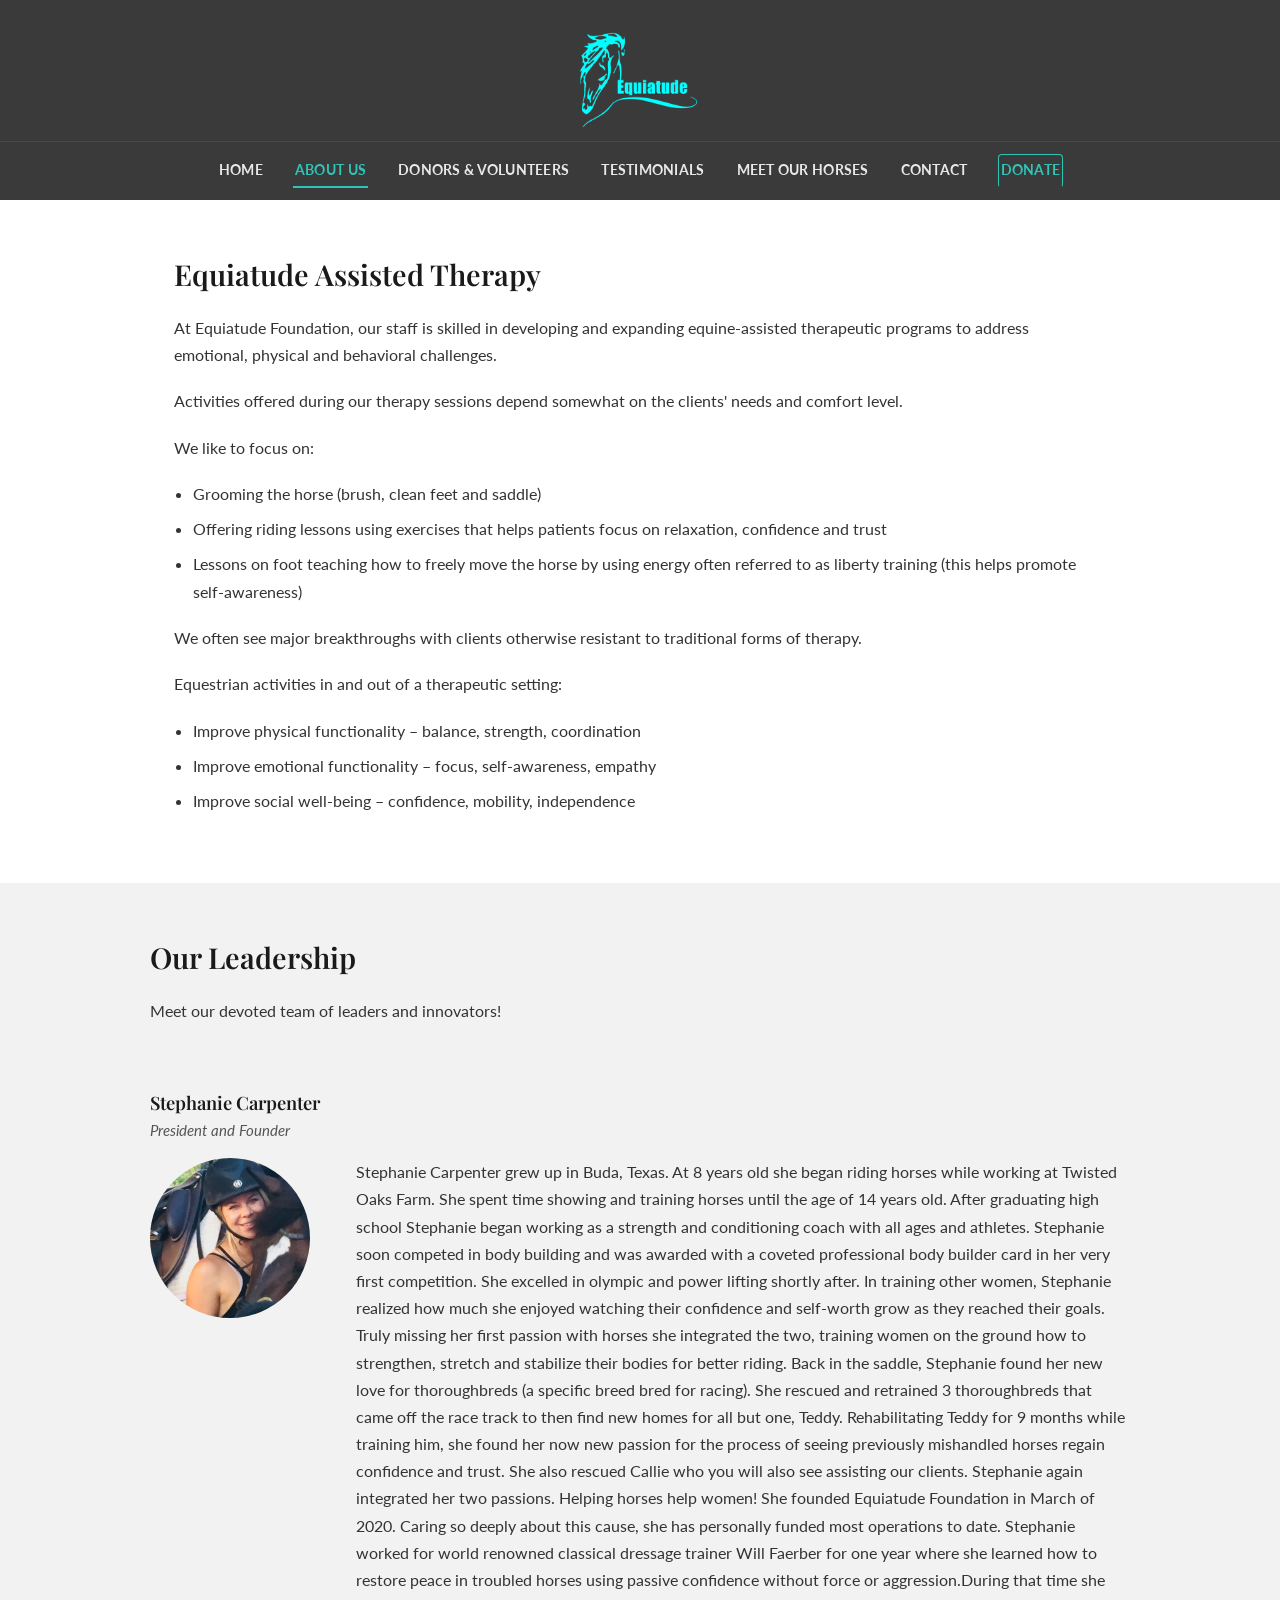
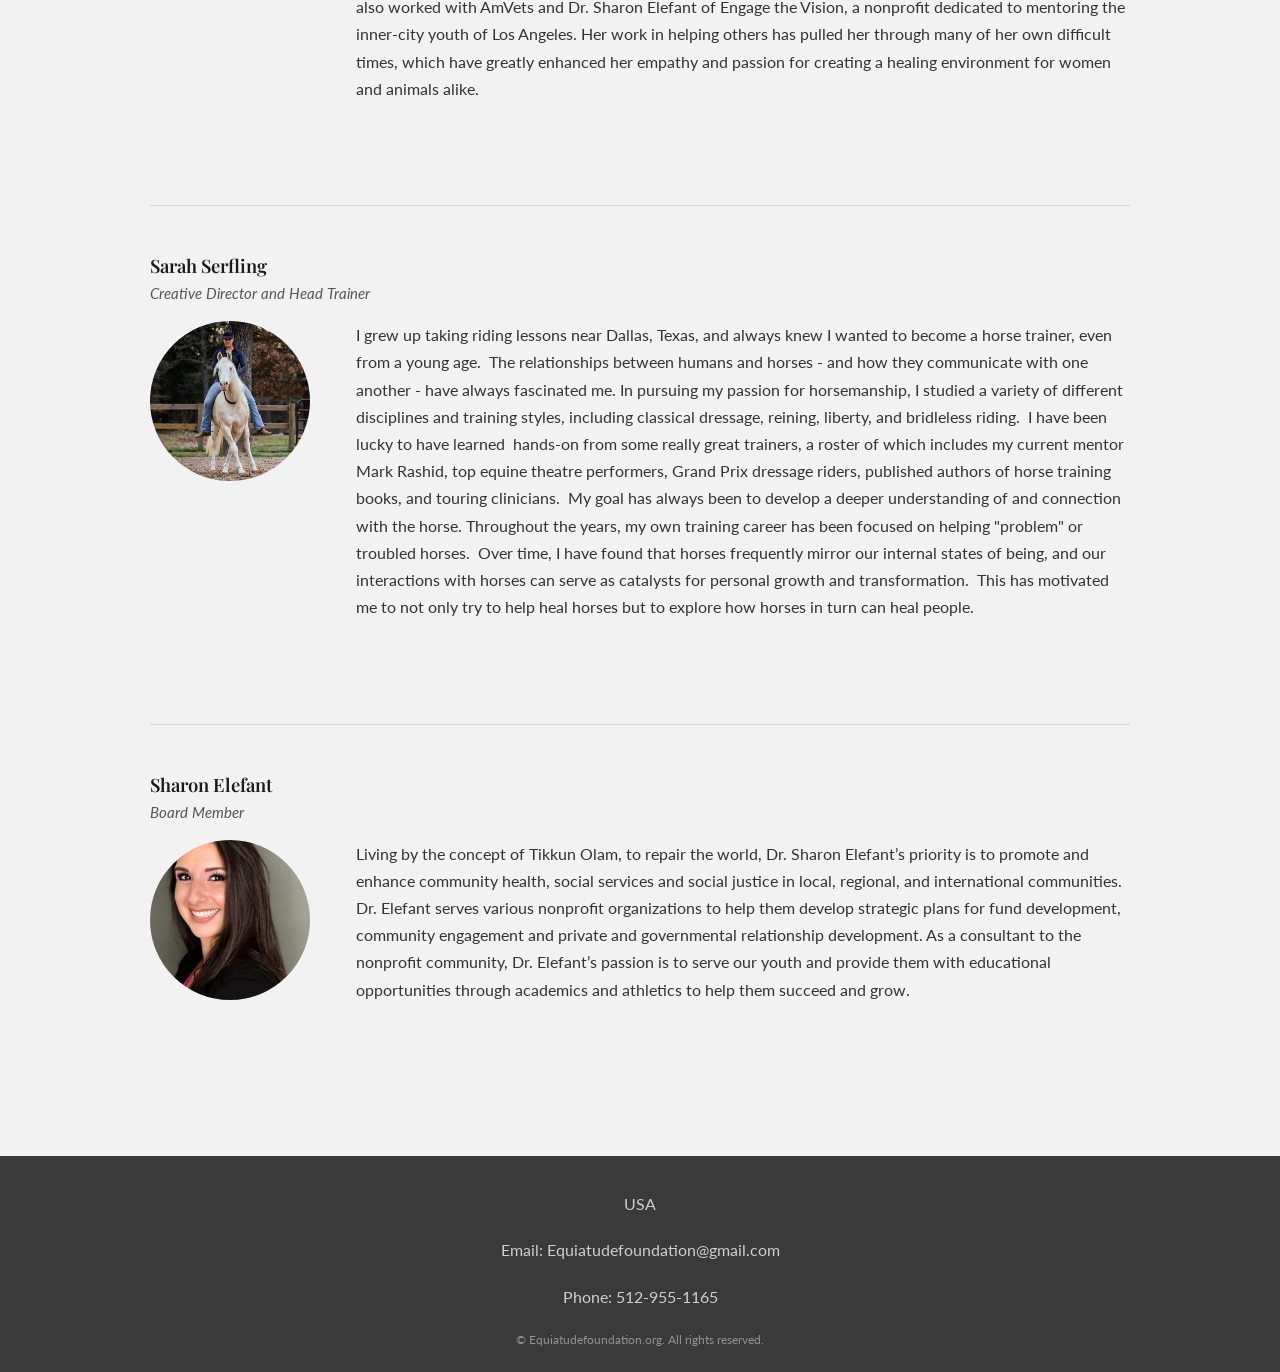
<file: about.html>
<!DOCTYPE html>
<html lang="en">
<head>
<meta charset="UTF-8">
<meta name="viewport" content="width=device-width, initial-scale=1.0">
<title>About Us | Equiatude Foundation</title>
<meta name="description" content="Learn about Equiatude Foundation's equine-assisted therapy programs and the leadership team behind our mission.">
<link rel="stylesheet" href="style.css">
<link rel="apple-touch-icon" sizes="180x180" href="apple-touch-icon.png">
<link rel="icon" type="image/png" sizes="32x32" href="favicon-32x32.png">
<link rel="icon" type="image/png" sizes="16x16" href="favicon-16x16.png">
<link rel="manifest" href="site.webmanifest">
<!-- Google tag (gtag.js) -->
<script async src="https://www.googletagmanager.com/gtag/js?id=G-92JGZV85F3"></script>
<script>
  window.dataLayer = window.dataLayer || [];
  function gtag(){dataLayer.push(arguments);}
  gtag('js', new Date());
  gtag('config', 'G-92JGZV85F3');
</script>
</head>
<body>

<header class="site-header">
  <div class="logo-row">
    <a href="index.html">
      <img src="assets/logo.png" alt="Equiatude Foundation logo">
    </a>
  </div>
  <button class="menu-toggle" aria-label="Toggle menu" onclick="document.querySelector('nav.main-nav').classList.toggle('open')">☰</button>
  <nav class="main-nav">
    <a href="index.html">Home</a>
    <a href="about.html" class="active">About Us</a>
    <a href="donors.html">Donors &amp; Volunteers</a>
    <a href="testimonials.html">Testimonials</a>
    <a href="horses.html">Meet Our Horses</a>
    <a href="contact.html">Contact</a>
    <a href="donate.html" class="btn">Donate</a>
  </nav>
</header>

<section class="section-inner">
  <h2 style="text-align:left;">Equiatude Assisted Therapy</h2>
  <p>At Equiatude Foundation, our staff is skilled in developing and expanding equine-assisted therapeutic programs to address emotional, physical and behavioral challenges.</p>
  <p>Activities offered during our therapy sessions depend somewhat on the clients' needs and comfort level.</p>
  <p>We like to focus on:</p>
  <ul class="clean">
    <li>Grooming the horse (brush, clean feet and saddle)</li>
    <li>Offering riding lessons using exercises that helps patients focus on relaxation, confidence and trust</li>
    <li>Lessons on foot teaching how to freely move the horse by using energy often referred to as liberty training (this helps promote self-awareness)</li>
  </ul>
  <p>We often see major breakthroughs with clients otherwise resistant to traditional forms of therapy.</p>
  <p>Equestrian activities in and out of a therapeutic setting:</p>
  <ul class="clean">
    <li>Improve physical functionality &ndash; balance, strength, coordination</li>
    <li>Improve emotional functionality &ndash; focus, self-awareness, empathy</li>
    <li>Improve social well-being &ndash; confidence, mobility, independence</li>
  </ul>
</section>

<section class="gray-bg">
  <div class="section-inner">
    <h2 style="text-align:left;">Our Leadership</h2>
    <p>Meet our devoted team of leaders and innovators!</p>

    <div class="leader-block">
      <h3>Stephanie Carpenter</h3>
      <p class="leader-title">President and Founder</p>
      <div class="grid-2">
        <img src="assets/stephanie.jpg" alt="Stephanie Carpenter, President and Founder">
        <div>
          <p>Stephanie Carpenter grew up in Buda, Texas. At 8 years old she began riding horses while working at Twisted Oaks Farm. She spent time showing and training horses until the age of 14 years old. After graduating high school Stephanie began working as a strength and conditioning coach with all ages and athletes. Stephanie soon competed in body building and was awarded with a coveted professional body builder card in her very first competition. She excelled in olympic and power lifting shortly after. In training other women, Stephanie realized how much she enjoyed watching their confidence and self-worth grow as they reached their goals. Truly missing her first passion with horses she integrated the two, training women on the ground how to strengthen, stretch and stabilize their bodies for better riding. Back in the saddle, Stephanie found her new love for thoroughbreds (a specific breed bred for racing). She rescued and retrained 3 thoroughbreds that came off the race track to then find new homes for all but one, Teddy. Rehabilitating Teddy for 9 months while training him, she found her now new passion for the process of seeing previously mishandled horses regain confidence and trust. She also rescued Callie who you will also see assisting our clients. Stephanie again integrated her two passions. Helping horses help women! She founded Equiatude Foundation in March of 2020. Caring so deeply about this cause, she has personally funded most operations to date.

Stephanie worked for world renowned classical dressage trainer Will Faerber for one year where she learned how to restore peace in troubled horses using passive confidence without force or aggression.
​
During that time she also worked with AmVets and Dr. Sharon Elefant of Engage the Vision, a nonprofit dedicated to mentoring the inner-city youth of Los Angeles. Her work in helping others has pulled her through many of her own difficult times, which have greatly enhanced her empathy and passion for creating a healing environment for women and animals alike.</p>
        </div>
      </div>
    </div>

    <div class="leader-block">
      <h3>Sarah Serfling</h3>
      <p class="leader-title">Creative Director and Head Trainer</p>
      <div class="grid-2">
        <img src="assets/sarah.jpg" alt="Sarah Serfling, Creative Director and Head Trainer">
        <div>
          <p>I grew up taking riding lessons near Dallas, Texas, and always knew I wanted to become a horse trainer, even from a young age.  The relationships between humans and horses - and how they communicate with one another - have always fascinated me.

In pursuing my passion for horsemanship, I studied a variety of different disciplines and training styles, including classical dressage, reining, liberty, and bridleless riding.  I have been lucky to have learned  hands-on from some really great trainers, a roster of which includes my current mentor Mark Rashid, top equine theatre performers, Grand Prix dressage riders, published authors of horse training books, and touring clinicians.  My goal has always been to develop a deeper understanding of and connection with the horse.

Throughout the years, my own training career has been focused on helping "problem" or troubled horses.  Over time, I have found that horses frequently mirror our internal states of being, and our interactions with horses can serve as catalysts for personal growth and transformation.  This has motivated me to not only try to help heal horses but to explore how horses in turn can heal people.</p>
        </div>
      </div>
    </div>

    
    <div class="leader-block">
      <h3>Sharon Elefant</h3>
      <p class="leader-title">Board Member</p>
      <div class="grid-2">
        <img src="assets/sharon.jpg" alt="Sharon Elefant, Board Member">
        <div>
          <p>Living by the concept of Tikkun Olam, to repair the world, Dr. Sharon Elefant’s priority is to promote and enhance community health, social services and social justice in local, regional, and international communities. Dr. Elefant serves various nonprofit organizations to help them develop strategic plans for fund development, community engagement and private and governmental relationship development. As a consultant to the nonprofit community, Dr. Elefant’s passion is to serve our youth and provide them with educational opportunities through academics and athletics to help them succeed and grow.</p>
        </div>
      </div>
    </div>

    
    <!-- Add additional leadership team members in the same .leader-block pattern -->
  </div>
</section>

<footer>
  <p>USA</p>
  <p>Email: <a href="mailto:Equiatudefoundation@gmail.com">Equiatudefoundation@gmail.com</a></p>
  <p>Phone: <a href="tel:5129551165">512-955-1165</a></p>
  <div class="legal">© Equiatudefoundation.org. All rights reserved.</div>
</footer>

</body>
</html>
</file>
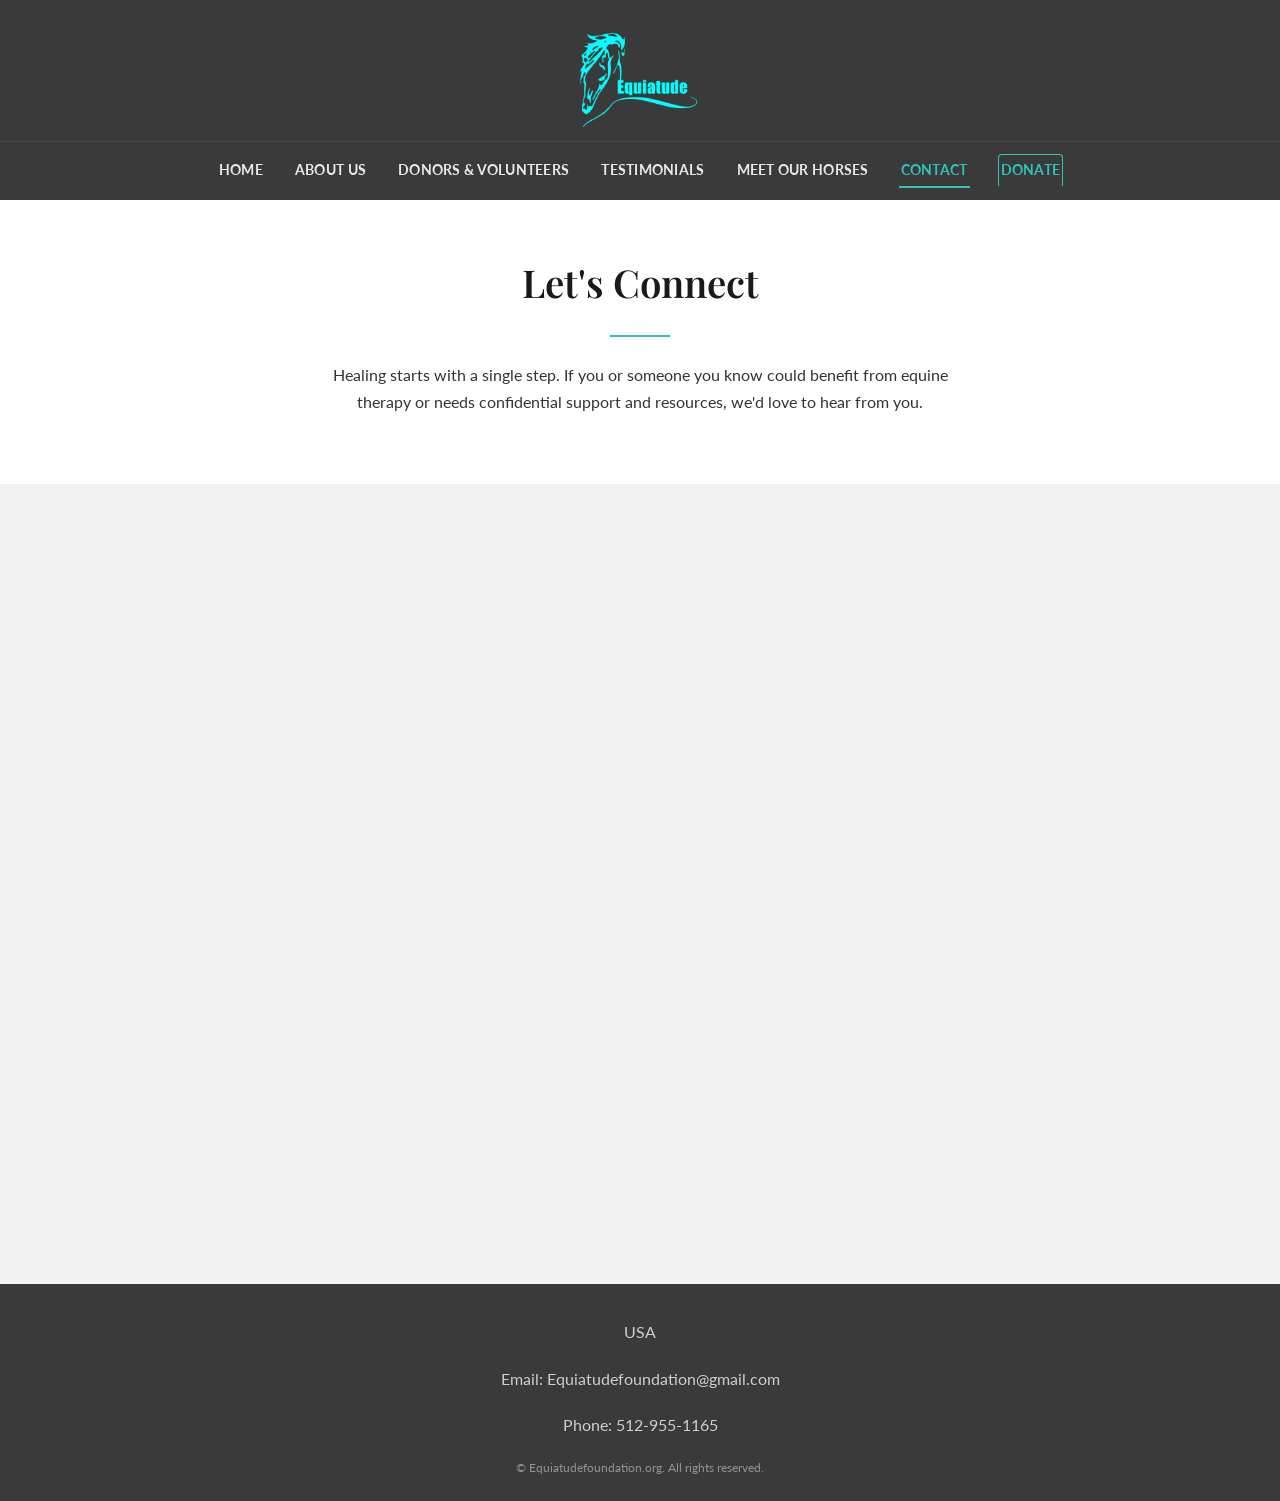
<file: contact.html>
<!DOCTYPE html>
<html lang="en">
<head>
<meta charset="UTF-8">
<meta name="viewport" content="width=device-width, initial-scale=1.0">
<title>Contact Us | Equiatude Foundation</title>
<meta name="description" content="Get in touch with Equiatude Foundation for confidential support, resources, or to learn more about equine therapy.">
<link rel="stylesheet" href="style.css">
<link rel="apple-touch-icon" sizes="180x180" href="apple-touch-icon.png">
<link rel="icon" type="image/png" sizes="32x32" href="favicon-32x32.png">
<link rel="icon" type="image/png" sizes="16x16" href="favicon-16x16.png">
<link rel="manifest" href="site.webmanifest">
<!-- Google tag (gtag.js) -->
<script async src="https://www.googletagmanager.com/gtag/js?id=G-92JGZV85F3"></script>
<script>
  window.dataLayer = window.dataLayer || [];
  function gtag(){dataLayer.push(arguments);}
  gtag('js', new Date());
  gtag('config', 'G-92JGZV85F3');
</script>
</head>
<body>

<header class="site-header">
  <div class="logo-row">
    <a href="index.html">
      <img src="assets/logo.png" alt="Equiatude Foundation logo">
    </a>
  </div>
  <button class="menu-toggle" aria-label="Toggle menu" onclick="document.querySelector('nav.main-nav').classList.toggle('open')">☰</button>
  <nav class="main-nav">
    <a href="index.html">Home</a>
    <a href="about.html">About Us</a>
    <a href="donors.html">Donors &amp; Volunteers</a>
    <a href="testimonials.html">Testimonials</a>
    <a href="horses.html">Meet Our Horses</a>
    <a href="contact.html" class="active">Contact</a>
    <a href="donate.html" class="btn">Donate</a>
  </nav>
</header>

<section class="section-narrow">
  <h1>Let's Connect</h1>
  <div class="divider-line"></div>
  <p style="margin-top:24px;">Healing starts with a single step. If you or someone you know could benefit from equine therapy or needs confidential support and resources, we'd love to hear from you.</p>
</section>

<section class="gray-bg">
  <div class="section-inner" style="max-width:640px;">
    <!--
      To embed your Google Form:
      1. In Google Forms, click Send → the embed icon (<>) → Copy
      2. Paste the src URL from that snippet into the iframe src below
      The URL will look like: https://docs.google.com/forms/d/e/YOUR_FORM_ID/viewform?embedded=true
    -->
    <iframe
      src="https://forms.gle/4ZxF3G5w5bNEJ2Lu9"
      width="100%"
      height="700"
      frameborder="0"
      marginheight="0"
      marginwidth="0"
      style="border:none; display:block;">
      Loading form…
    </iframe>
  </div>
</section>

<footer>
  <p>USA</p>
  <p>Email: <a href="mailto:Equiatudefoundation@gmail.com">Equiatudefoundation@gmail.com</a></p>
  <p>Phone: <a href="tel:5129551165">512-955-1165</a></p>
  <div class="legal">© Equiatudefoundation.org. All rights reserved.</div>
</footer>

</body>
</html>
</file>
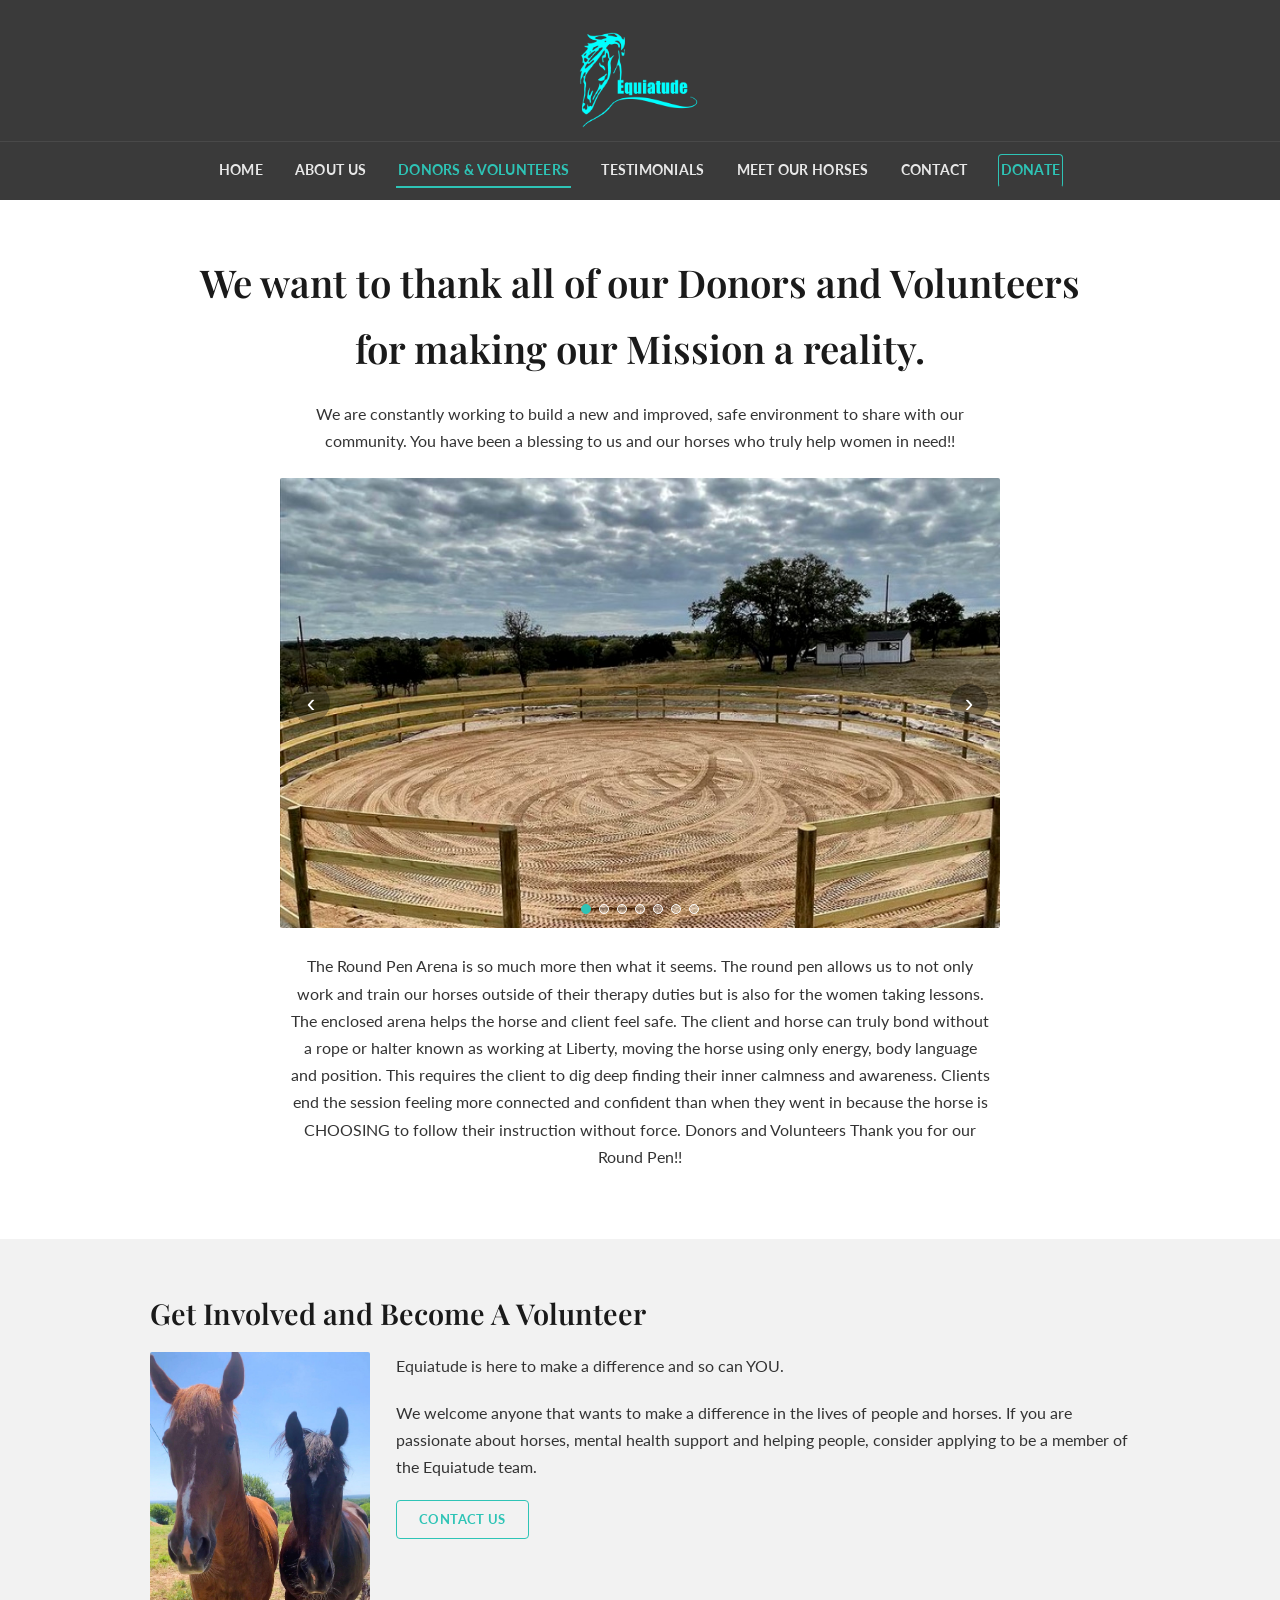
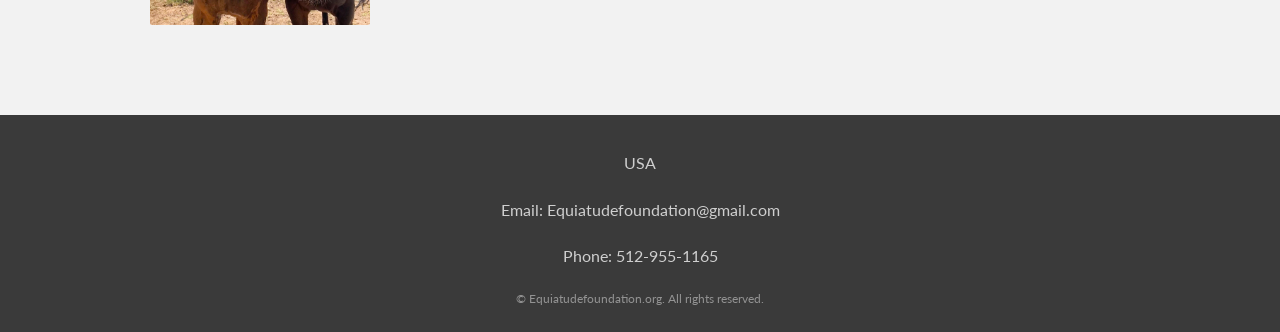
<file: donors.html>
<!DOCTYPE html>
<html lang="en">
<head>
<meta charset="UTF-8">
<meta name="viewport" content="width=device-width, initial-scale=1.0">
<title>Donors &amp; Volunteers | Equiatude Foundation</title>
<meta name="description" content="Thank you to the donors and volunteers who make Equiatude Foundation's mission possible — and learn how you can get involved.">
<link rel="stylesheet" href="style.css">
<link rel="apple-touch-icon" sizes="180x180" href="apple-touch-icon.png">
<link rel="icon" type="image/png" sizes="32x32" href="favicon-32x32.png">
<link rel="icon" type="image/png" sizes="16x16" href="favicon-16x16.png">
<link rel="manifest" href="site.webmanifest">
<!-- Google tag (gtag.js) -->
<script async src="https://www.googletagmanager.com/gtag/js?id=G-92JGZV85F3"></script>
<script>
  window.dataLayer = window.dataLayer || [];
  function gtag(){dataLayer.push(arguments);}
  gtag('js', new Date());
  gtag('config', 'G-92JGZV85F3');
</script>
</head>
<body>

<header class="site-header">
  <div class="logo-row">
    <a href="index.html">
      <img src="assets/logo.png" alt="Equiatude Foundation logo">
    </a>
  </div>
  <button class="menu-toggle" aria-label="Toggle menu" onclick="document.querySelector('nav.main-nav').classList.toggle('open')">☰</button>
  <nav class="main-nav">
    <a href="index.html">Home</a>
    <a href="about.html">About Us</a>
    <a href="donors.html" class="active">Donors &amp; Volunteers</a>
    <a href="testimonials.html">Testimonials</a>
    <a href="horses.html">Meet Our Horses</a>
    <a href="contact.html">Contact</a>
    <a href="donate.html" class="btn">Donate</a>
  </nav>
</header>

<section class="section-inner">
  <h1>We want to thank all of our Donors and Volunteers for making our Mission a reality.</h1>
  <div class="section-narrow">
    <p>We are constantly working to build a new and improved, safe environment to share with our community. You have been a blessing to us and our horses who truly help women in need!!</p>
  </div>

  <div class="photo-wheel" data-interval="5000">
    <div class="photo-wheel-slides">
      <img src="assets/donors-wheel-1.jpg" alt="Equiatude donors and volunteers at the farm" class="active">
      <img src="assets/donors-wheel-2.jpg" alt="Volunteers working with an Equiatude horse">
      <img src="assets/donors-wheel-3.jpg" alt="3">
      <img src="assets/donors-wheel-4.jpg" alt="4">
      <img src="assets/donors-wheel-5.jpg" alt="5">
      <img src="assets/donors-wheel-6.jpg" alt="6">
      <img src="assets/donors-wheel-7.jpg" alt="7">
    </div>
    <div class="photo-wheel-dots">
      <button class="dot active" aria-label="Show photo 1"></button>
      <button class="dot" aria-label="Show photo 2"></button>
      <button class="dot" aria-label="Show photo 3"></button>
      <button class="dot" aria-label="Show photo 4"></button>
      <button class="dot" aria-label="Show photo 5"></button>
      <button class="dot" aria-label="Show photo 6"></button>
      <button class="dot" aria-label="Show photo 7"></button>
    </div>
  </div>

  <div class="section-narrow">
    <p>The Round Pen Arena is so much more then what it seems. The round pen allows us to not only work and train our horses outside of their therapy duties but is also for the women taking lessons. The enclosed arena helps the horse and client feel safe. The client and horse can truly bond without a rope or halter known as working at Liberty, moving the horse using only energy, body language and position. This requires the client to dig deep finding their inner calmness and awareness. Clients end the session feeling more connected and confident than when they went in because the horse is CHOOSING to follow their instruction without force. Donors and Volunteers Thank you for our Round Pen!!</p>
  </div>
</section>

<section class="gray-bg">
  <div class="section-inner">
    <h2 style="text-align:left;">Get Involved and Become A Volunteer</h2>
    <div class="grid-2">
      <img src="assets/volunteer-horse.jpg" alt="A horse at Equiatude Foundation's farm">
      <div>
        <p>Equiatude is here to make a difference and so can YOU.</p>
        <p>We welcome anyone that wants to make a difference in the lives of people and horses. If you are passionate about horses, mental health support and helping people, consider applying to be a member of the Equiatude team.</p>
        <a href="contact.html" class="btn">Contact Us</a>
      </div>
    </div>
  </div>
</section>

<footer>
  <p>USA</p>
  <p>Email: <a href="mailto:Equiatudefoundation@gmail.com">Equiatudefoundation@gmail.com</a></p>
  <p>Phone: <a href="tel:5129551165">512-955-1165</a></p>
  <div class="legal">© Equiatudefoundation.org. All rights reserved.</div>
</footer>

<script src="photo-wheel.js" defer></script>
</body>
</html>
</file>
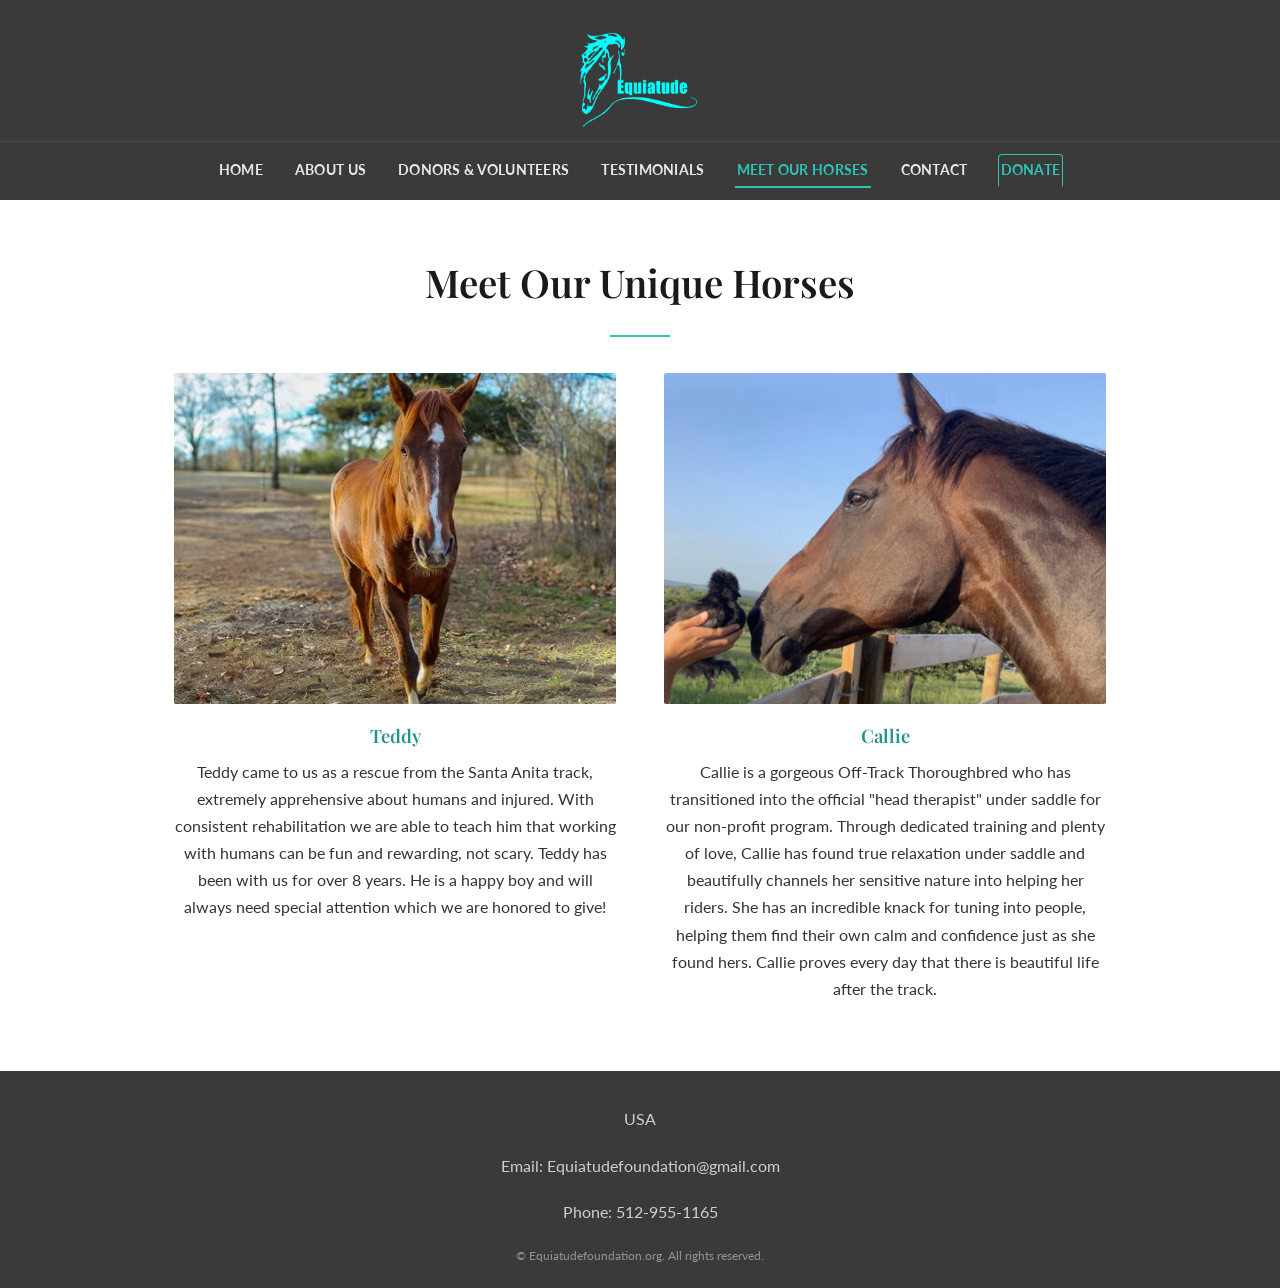
<file: horses.html>
<!DOCTYPE html>
<html lang="en">
<head>
<meta charset="UTF-8">
<meta name="viewport" content="width=device-width, initial-scale=1.0">
<title>Meet Our Horses | Equiatude Foundation</title>
<meta name="description" content="Meet the off-track thoroughbreds at Equiatude Foundation, rescued and rehabilitated to support equine therapy for abuse survivors.">
<link rel="stylesheet" href="style.css">
<link rel="apple-touch-icon" sizes="180x180" href="apple-touch-icon.png">
<link rel="icon" type="image/png" sizes="32x32" href="favicon-32x32.png">
<link rel="icon" type="image/png" sizes="16x16" href="favicon-16x16.png">
<link rel="manifest" href="site.webmanifest">
<!-- Google tag (gtag.js) -->
<script async src="https://www.googletagmanager.com/gtag/js?id=G-92JGZV85F3"></script>
<script>
  window.dataLayer = window.dataLayer || [];
  function gtag(){dataLayer.push(arguments);}
  gtag('js', new Date());
  gtag('config', 'G-92JGZV85F3');
</script>
</head>
<body>

<header class="site-header">
  <div class="logo-row">
    <a href="index.html">
      <img src="assets/logo.png" alt="Equiatude Foundation logo">
    </a>
  </div>
  <button class="menu-toggle" aria-label="Toggle menu" onclick="document.querySelector('nav.main-nav').classList.toggle('open')">☰</button>
  <nav class="main-nav">
    <a href="index.html">Home</a>
    <a href="about.html">About Us</a>
    <a href="donors.html">Donors &amp; Volunteers</a>
    <a href="testimonials.html">Testimonials</a>
    <a href="horses.html" class="active">Meet Our Horses</a>
    <a href="contact.html">Contact</a>
    <a href="donate.html" class="btn">Donate</a>
  </nav>
</header>

<section class="section-inner">
  <h1>Meet Our Unique Horses</h1>
  <div class="divider-line"></div>

  <div class="horse-roster">
    <div>
      <img src="assets/teddy.jpg" alt="Teddy, a rescued off-track thoroughbred">
      <h3>Teddy</h3>
      <p>Teddy came to us as a rescue from the Santa Anita track, extremely apprehensive about humans and injured. With consistent rehabilitation we are able to teach him that working with humans can be fun and rewarding, not scary. Teddy has been with us for over 8 years. He is a happy boy and will always need special attention which we are honored to give!</p>
    </div>
    <div>
      <img src="assets/callie.jpg" alt="Callie, a retired racehorse">
      <h3>Callie</h3>
      <p>Callie is a gorgeous Off-Track Thoroughbred who has transitioned into the official "head therapist" under saddle for our non-profit program. Through dedicated training and plenty of love, Callie has found true relaxation under saddle and beautifully channels her sensitive nature into helping her riders. She has an incredible knack for tuning into people, helping them find their own calm and confidence just as she found hers. Callie proves every day that there is beautiful life after the track.</p>
    </div>
  </div>
</section>

<footer>
  <p>USA</p>
  <p>Email: <a href="mailto:Equiatudefoundation@gmail.com">Equiatudefoundation@gmail.com</a></p>
  <p>Phone: <a href="tel:5129551165">512-955-1165</a></p>
  <div class="legal">© Equiatudefoundation.org. All rights reserved.</div>
</footer>

</body>
</html>
</file>
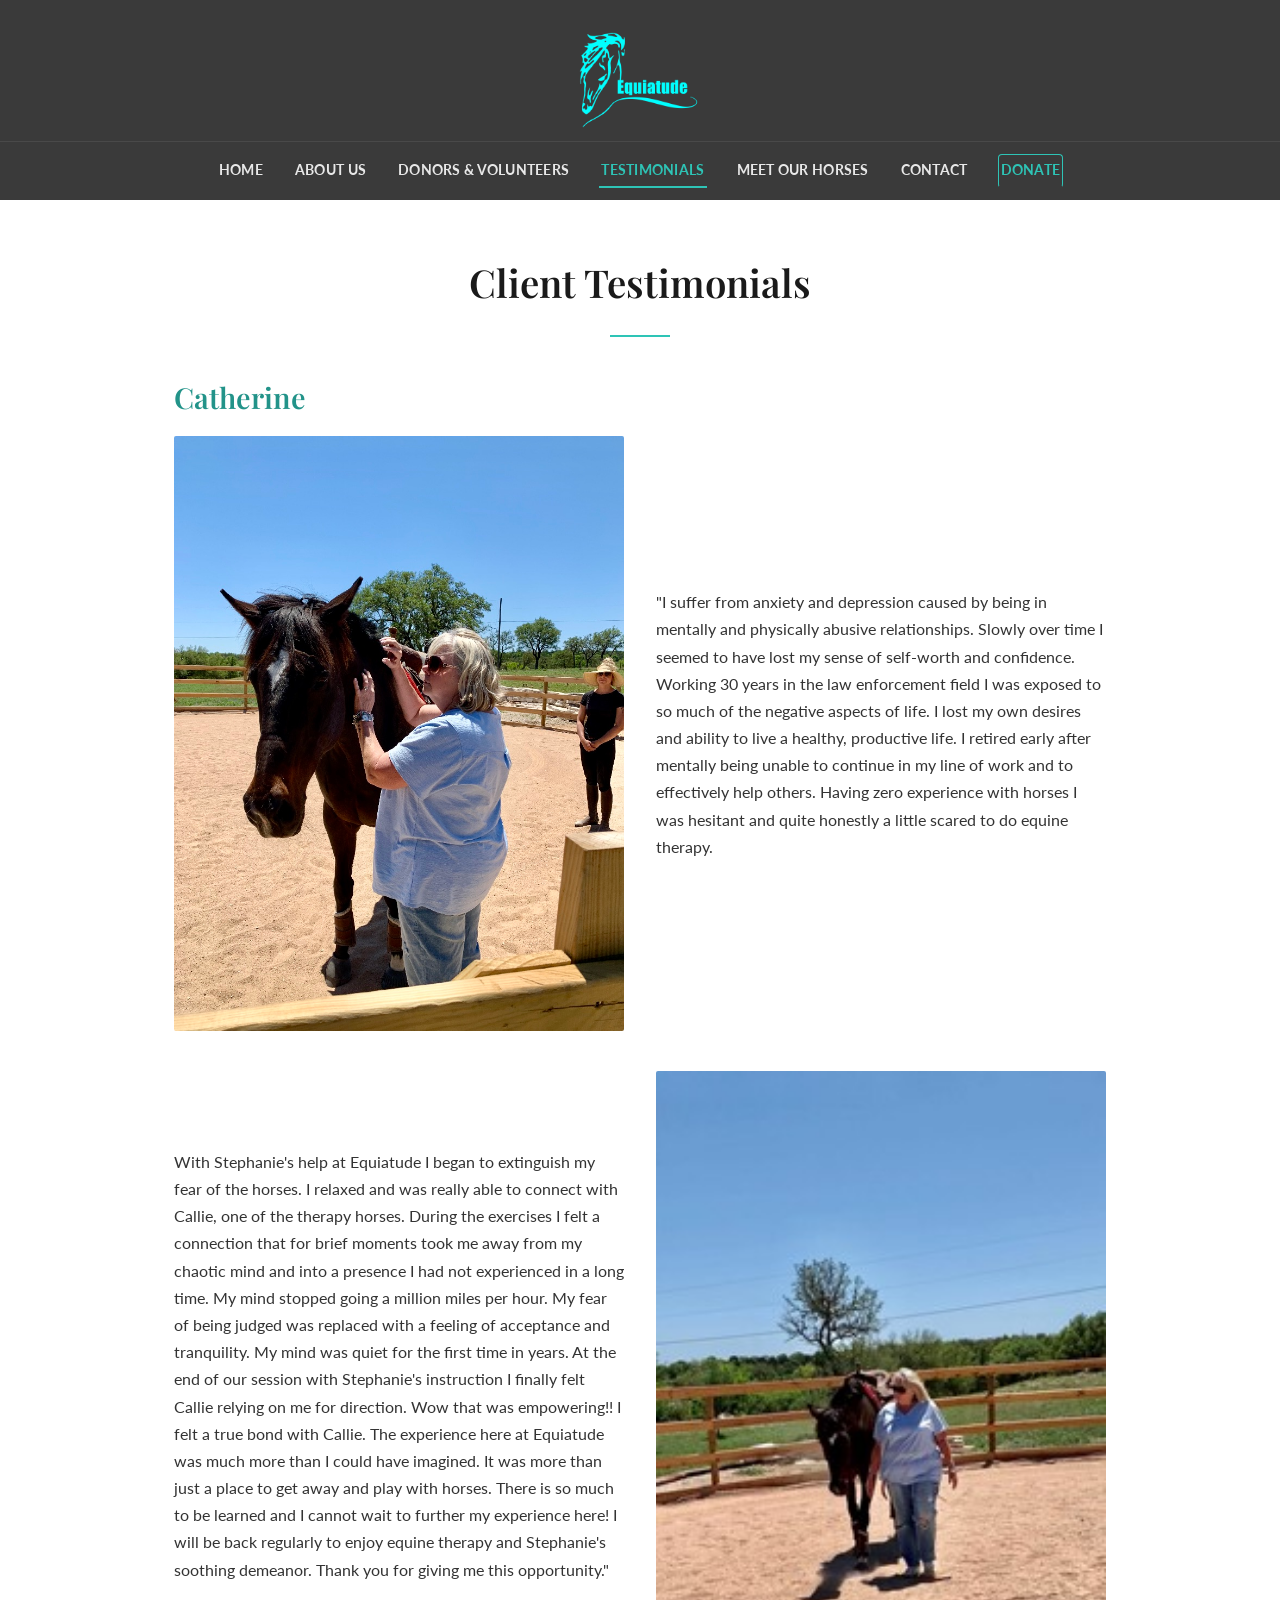
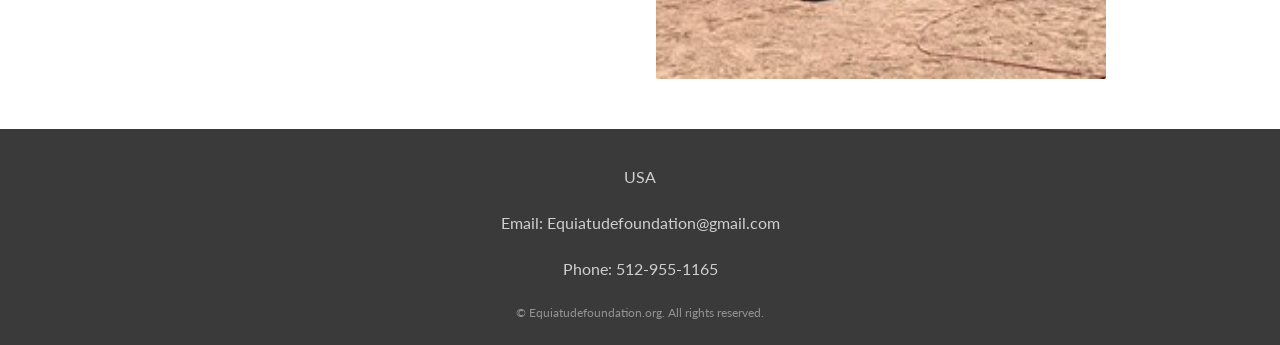
<file: testimonials.html>
<!DOCTYPE html>
<html lang="en">
<head>
<meta charset="UTF-8">
<meta name="viewport" content="width=device-width, initial-scale=1.0">
<title>Client Testimonials | Equiatude Foundation</title>
<meta name="description" content="Read what clients say about their healing journey through equine therapy at Equiatude Foundation.">
<link rel="stylesheet" href="style.css">
<link rel="apple-touch-icon" sizes="180x180" href="apple-touch-icon.png">
<link rel="icon" type="image/png" sizes="32x32" href="favicon-32x32.png">
<link rel="icon" type="image/png" sizes="16x16" href="favicon-16x16.png">
<link rel="manifest" href="site.webmanifest">
<!-- Google tag (gtag.js) -->
<script async src="https://www.googletagmanager.com/gtag/js?id=G-92JGZV85F3"></script>
<script>
  window.dataLayer = window.dataLayer || [];
  function gtag(){dataLayer.push(arguments);}
  gtag('js', new Date());
  gtag('config', 'G-92JGZV85F3');
</script>
</head>
<body>

<header class="site-header">
  <div class="logo-row">
    <a href="index.html">
      <img src="assets/logo.png" alt="Equiatude Foundation logo">
    </a>
  </div>
  <button class="menu-toggle" aria-label="Toggle menu" onclick="document.querySelector('nav.main-nav').classList.toggle('open')">☰</button>
  <nav class="main-nav">
    <a href="index.html">Home</a>
    <a href="about.html">About Us</a>
    <a href="donors.html">Donors &amp; Volunteers</a>
    <a href="testimonials.html" class="active">Testimonials</a>
    <a href="horses.html">Meet Our Horses</a>
    <a href="contact.html">Contact</a>
    <a href="donate.html" class="btn">Donate</a>
  </nav>
</header>

<section class="section-inner">
  <h1>Client Testimonials</h1>
  <div class="divider-line"></div>

  <h2 style="color:var(--teal-deep); text-align:left; margin-top:36px;">Catherine</h2>

  <!-- Row 1: photo left, text right -->
  <div style="display:grid; grid-template-columns:1fr 1fr; gap:32px; align-items:center; margin-bottom:40px;">
    <img src="assets/catherine-1.jpg" alt="Catherine with a therapy horse" style="width:100%; border-radius:2px;">
    <p>"I suffer from anxiety and depression caused by being in mentally and physically abusive relationships. Slowly over time I seemed to have lost my sense of self-worth and confidence. Working 30 years in the law enforcement field I was exposed to so much of the negative aspects of life. I lost my own desires and ability to live a healthy, productive life. I retired early after mentally being unable to continue in my line of work and to effectively help others. Having zero experience with horses I was hesitant and quite honestly a little scared to do equine therapy.</p>
  </div>

  <!-- Row 2: text left, photo right -->
  <div style="display:grid; grid-template-columns:1fr 1fr; gap:32px; align-items:center;">
    <p>With Stephanie's help at Equiatude I began to extinguish my fear of the horses. I relaxed and was really able to connect with Callie, one of the therapy horses. During the exercises I felt a connection that for brief moments took me away from my chaotic mind and into a presence I had not experienced in a long time. My mind stopped going a million miles per hour. My fear of being judged was replaced with a feeling of acceptance and tranquility. My mind was quiet for the first time in years. At the end of our session with Stephanie's instruction I finally felt Callie relying on me for direction. Wow that was empowering!! I felt a true bond with Callie. The experience here at Equiatude was much more than I could have imagined. It was more than just a place to get away and play with horses. There is so much to be learned and I cannot wait to further my experience here! I will be back regularly to enjoy equine therapy and Stephanie's soothing demeanor. Thank you for giving me this opportunity."</p>
    <img src="assets/catherine-2.jpg" alt="Catherine with Stephanie and a horse" style="width:100%; border-radius:2px;">
  </div>
</section>

<footer>
  <p>USA</p>
  <p>Email: <a href="mailto:Equiatudefoundation@gmail.com">Equiatudefoundation@gmail.com</a></p>
  <p>Phone: <a href="tel:5129551165">512-955-1165</a></p>
  <div class="legal">© Equiatudefoundation.org. All rights reserved.</div>
</footer>

</body>
</html>
</file>
<file: style.css>
/* ===== Equiatude Foundation — Matched to original Wix site ===== */

@import url('https://fonts.googleapis.com/css2?family=Playfair+Display:wght@400;500;600;700&family=Lato:wght@400;700&display=swap');

:root{
  --charcoal: #3A3A3A;
  --teal: #2EC4B6;
  --teal-deep: #229389;
  --text: #333333;
  --gray-bg: #F2F2F2;
  --line: rgba(0,0,0,0.08);
}

*{ box-sizing: border-box; }
html{ scroll-behavior: smooth; }

body{
  margin:0;
  background: #ffffff;
  color: var(--text);
  font-family: 'Lato', sans-serif;
  line-height: 1.7;
  -webkit-font-smoothing: antialiased;
}

h1,h2,h3{
  font-family: 'Playfair Display', serif;
  color: #1a1a1a;
  margin: 0 0 0.5em;
  font-weight: 600;
}

h1{ font-size: clamp(1.8rem, 3.4vw, 2.4rem); text-align:center; }
h2{ font-size: clamp(1.4rem, 2.6vw, 1.8rem); }
h3{ font-size: 1.15rem; font-weight: 600; }

p{ margin: 0 0 1.2em; }
a{ color: var(--teal-deep); text-decoration: none; }
a:hover{ text-decoration: underline; }
a:focus-visible, button:focus-visible{ outline: 2px solid var(--teal); outline-offset: 3px; }

/* ===== Header / Nav ===== */
.site-header{ background: var(--charcoal); padding: 18px 0 0; position:relative; }
.logo-row{ text-align:center; padding: 14px 0 6px; }
.logo-row a{ display:inline-block; }
.logo-row img, .logo-row svg{ height: 96px; }
.logo-text{
  font-family:'Playfair Display', serif; color: var(--teal); font-size:1.5rem;
  font-style: italic; letter-spacing: 0.02em; margin-top:4px; display:block;
}

nav.main-nav{
  display:flex; align-items:center; justify-content:center; gap: 28px;
  border-top: 1px solid rgba(255,255,255,0.08); padding: 12px 20px;
  flex-wrap: wrap;
}
nav.main-nav a{
  color: #e8e8e8; font-weight:700; font-size:0.85rem; letter-spacing:0.02em;
  text-transform: uppercase; padding: 4px 2px; border-bottom: 2px solid transparent;
}
nav.main-nav a:hover, nav.main-nav a.active{ color: var(--teal); border-color: var(--teal); text-decoration:none; }
.btn{
  display:inline-block; padding: 8px 22px; border-radius: 4px;
  border: 1.5px solid var(--teal); color: var(--teal) !important; font-weight:700;
  font-size: 0.8rem; letter-spacing:0.03em; text-transform:uppercase; text-decoration:none;
  transition: background 0.18s ease, color 0.18s ease;
  background: transparent;
}
.btn:hover{ background: var(--teal); color: var(--charcoal) !important; text-decoration:none; }
.menu-toggle{ display:none; background:none; border:none; font-size:1.6rem; color:#fff; cursor:pointer; }

@media (max-width: 820px){
  nav.main-nav{ display:none; flex-direction:column; }
  nav.main-nav.open{ display:flex; }
  .menu-toggle{ display:block; position:absolute; top:18px; right:18px; }
}

/* ===== Page sections ===== */
section{ padding: 50px 24px; }
.section-inner{ max-width: 980px; margin:0 auto; }
.section-narrow{ max-width: 700px; margin: 0 auto; text-align:center; }
.gray-bg{ background: var(--gray-bg); }

.divider-line{ width:60px; height:2px; background: var(--teal); margin: 14px auto 0; }

img.framed{ max-width: 100%; border-radius: 2px; display:block; }
.center-img{ text-align:center; margin: 24px auto; }
.center-img img{ max-width: 100%; border-radius:2px; }

.grid-3{ display:grid; grid-template-columns: repeat(3,1fr); gap: 0; text-align:center; }
.grid-3 .card{ background: var(--gray-bg); padding: 34px 26px; }
.grid-3 .card:nth-child(2){ background:#e9e9e9; }

.grid-4{ display:grid; grid-template-columns: repeat(4,1fr); gap: 0; text-align:center; }
.grid-4 .card{ background: var(--gray-bg); padding: 28px 18px; }
.grid-4 .card:nth-child(even){ background:#e9e9e9; }

.grid-2{ display:grid; grid-template-columns: 220px 1fr; gap: 26px; align-items:flex-start; margin-bottom: 40px; }
.grid-2 img{ width:100%; border-radius:2px; }

@media (max-width: 820px){
  .grid-3{ grid-template-columns: 1fr; }
  .grid-4{ grid-template-columns: repeat(2,1fr); }
  .grid-2{ grid-template-columns: 1fr; }
  .donate-split{ grid-template-columns: 1fr !important; }
  .horse-roster{ grid-template-columns: 1fr; }
  .leader-block .grid-2{ grid-template-columns: 1fr; }
}

.quote-banner{
  position:relative; background-size:cover; background-position: center 75%;
  padding: 90px 24px; text-align:center; color:#fff;
}
.quote-banner::before{ content:''; position:absolute; inset:0; background: rgba(20,30,25,0.45); }
.quote-banner .inner{ position:relative; max-width: 640px; margin:0 auto; }
.quote-banner p{ font-family:'Playfair Display', serif; font-style:italic; font-size:1.3rem; color:#fff; }
.quote-banner .btn{ border-color:#fff; color:#fff !important; }
.quote-banner .btn:hover{ background:#fff; color: var(--charcoal) !important; }

ul.clean{ padding-left: 1.2em; margin: 0 0 1.2em; }
ul.clean li{ margin-bottom: 0.5em; }

.leader-block{ margin-bottom: 0; padding: 44px 0; border-bottom: 1px solid rgba(0,0,0,0.1); }
.leader-block:last-of-type{ border-bottom: none; }
.leader-block h3{ margin-bottom:0; }
.leader-title{ font-style: italic; color:#555; font-size:0.95rem; margin-bottom:14px; }
.leader-block .grid-2{ grid-template-columns: 180px 1fr; }
.leader-block .grid-2 img{ width: 160px; height: 160px; object-fit: cover; border-radius: 50%; display:block; }

/* ===== Horse Roster (two-column lineup) ===== */
.horse-roster{ display:grid; grid-template-columns: 1fr 1fr; gap: 48px; margin-top: 36px; text-align:center; }
.horse-roster img{ width:100%; aspect-ratio: 4/3; object-fit: cover; object-position: center; border-radius:2px; display:block; margin-bottom:16px; }
.horse-roster h3{ margin-bottom:6px; color: var(--teal-deep); }

footer{ background: var(--charcoal); color: #cfcfcf; padding: 34px 24px 22px; text-align:center; }
footer a{ color: #cfcfcf; }
footer .social{ margin: 14px 0; }
footer .social a{ color: var(--teal); font-size:1.2rem; margin: 0 6px; }
footer .legal{ font-size:0.78rem; opacity:0.6; margin-top: 14px; }

input, textarea{ font-family: 'Lato', sans-serif; }

/* ===== Photo Wheel (rotating slideshow) ===== */
.photo-wheel{
  position: relative;
  max-width: 720px;
  margin: 24px auto;
  aspect-ratio: 16 / 10;
  overflow: hidden;
  border-radius: 2px;
  background: var(--gray-bg);
}
.photo-wheel-slides{ position: absolute; inset: 0; }
.photo-wheel-slides img{
  position: absolute;
  inset: 0;
  width: 100%;
  height: 100%;
  object-fit: cover;
  opacity: 0;
  transition: opacity 1s ease;
}
.photo-wheel-slides img.active{ opacity: 1; }

.photo-wheel-dots{
  position: absolute;
  left: 0; right: 0; bottom: 14px;
  display: flex;
  justify-content: center;
  gap: 8px;
}
.photo-wheel-dots .dot{
  width: 10px; height: 10px;
  border-radius: 50%;
  border: 1.5px solid #fff;
  background: rgba(255,255,255,0.35);
  padding: 0;
  cursor: pointer;
  transition: background 0.2s ease, border-color 0.2s ease;
}
.photo-wheel-dots .dot.active{ background: var(--teal); border-color: var(--teal); }

.photo-wheel-arrow{
  position: absolute; top: 50%; transform: translateY(-50%);
  background: rgba(0,0,0,0.35); color: #fff;
  border: none; border-radius: 50%;
  width: 38px; height: 38px; font-size: 1.6rem; line-height: 1;
  cursor: pointer; display: flex; align-items: center; justify-content: center;
  transition: background 0.2s ease;
  z-index: 10; padding: 0;
}
.photo-wheel-arrow:hover{ background: rgba(0,0,0,0.65); }
.photo-wheel-prev{ left: 12px; }
.photo-wheel-next{ right: 12px; }
</file>
